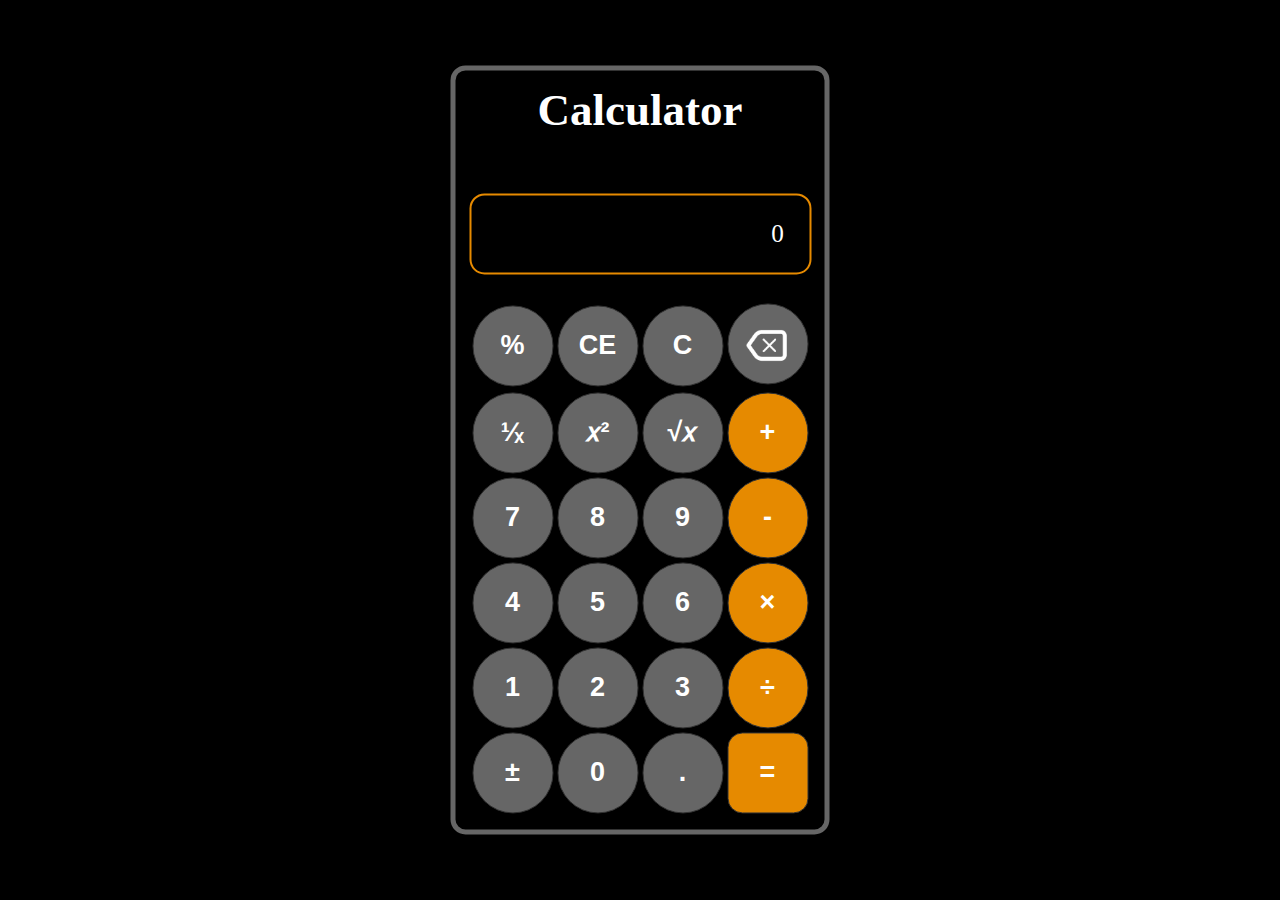
<file: Haas/Calculator/index.html>
<!DOCTYPE html>
<html>
<head>
    <Title>Calculator</title>
    <link rel="stylesheet" type="text/css" href="assets/calc_style.css"/>
    <script language="JavaScript" src="code.js" type="text/javascript"></script>
    <link href="https://fonts.googleapis.com/css2?family=Roboto:wght@300&display=swap" rel="stylesheet">
    <link rel="icon" type="image/png" href="assets/favicon.png"/>
    <meta name="viewport" content="width=device-width, initial-scale=1">
    <meta http-equiv="Content-Type" content="text/html; charset=utf-8">
</head>
<body>
    <div id="calc-container">
        <h1>Calculator</h1>
        <p id="last-operation-history"></p>
        <p id="output-box" class="output-box">0</p>
        <table id="calc-table">
            <tr>
                <td><button onclick="calculatePercentage()">%</button></td>
                <td><button onclick="clearEntry()">CE</button></td>
                <td><button onclick="buttonClear()">C</button></td>
                <td><button id="backspace-btn" onclick="backspaceRemove()"></button></td>
            </tr>
            <tr>
                <td><button onclick="divisionOne()">¹∕ₓ</button></td>
                <td><button onclick="powerOf()">𝑥²</button></td>
                <td><button onclick="squareRoot()">√𝑥</button></td>
                <td><button id="plus-op" value="+" class="operator" onclick="buttonNumber('+')">+</button></td>
            </tr>
            <tr>
                <td><button onclick="buttonNumber(7)">7</button></td>
                <td><button onclick="buttonNumber(8)">8</button></td>
                <td><button onclick="buttonNumber(9)">9</button></td>
                <td><button id="sub-op" value="-" class="operator" onclick="buttonNumber('-')">-</button></td>
            </tr>
            <tr>
                <td><button onclick="buttonNumber(4)">4</button></td>
                <td><button onclick="buttonNumber(5)">5</button></td>
                <td><button onclick="buttonNumber(6)">6</button></td>
                <td><button id="multi-op" value="*" class="operator" onclick="buttonNumber('*')">×</button></td>
            </tr>
            <tr>
                <td><button onclick="buttonNumber(1)">1</button></td>
                <td><button onclick="buttonNumber(2)">2</button></td>
                <td><button onclick="buttonNumber(3)">3</button></td>            
                <td><button id="div-op" value="/" class="operator" onclick="buttonNumber('/')">÷</button></td>
            </tr>
            <tr>
                <td><button onclick="plusMinus()">±</button></td>
                <td><button onclick="buttonNumber(0)">0</button></td>
                <td><button id="dot" value="." onclick="buttonNumber('.')">.</button></td>
                <td colspan="4"><button value="=" class="operator" id="equal-sign" onclick="buttonNumber('=')">=</button></td>
            </tr>
        </table>
    </div>
</body>
</html>
</file>
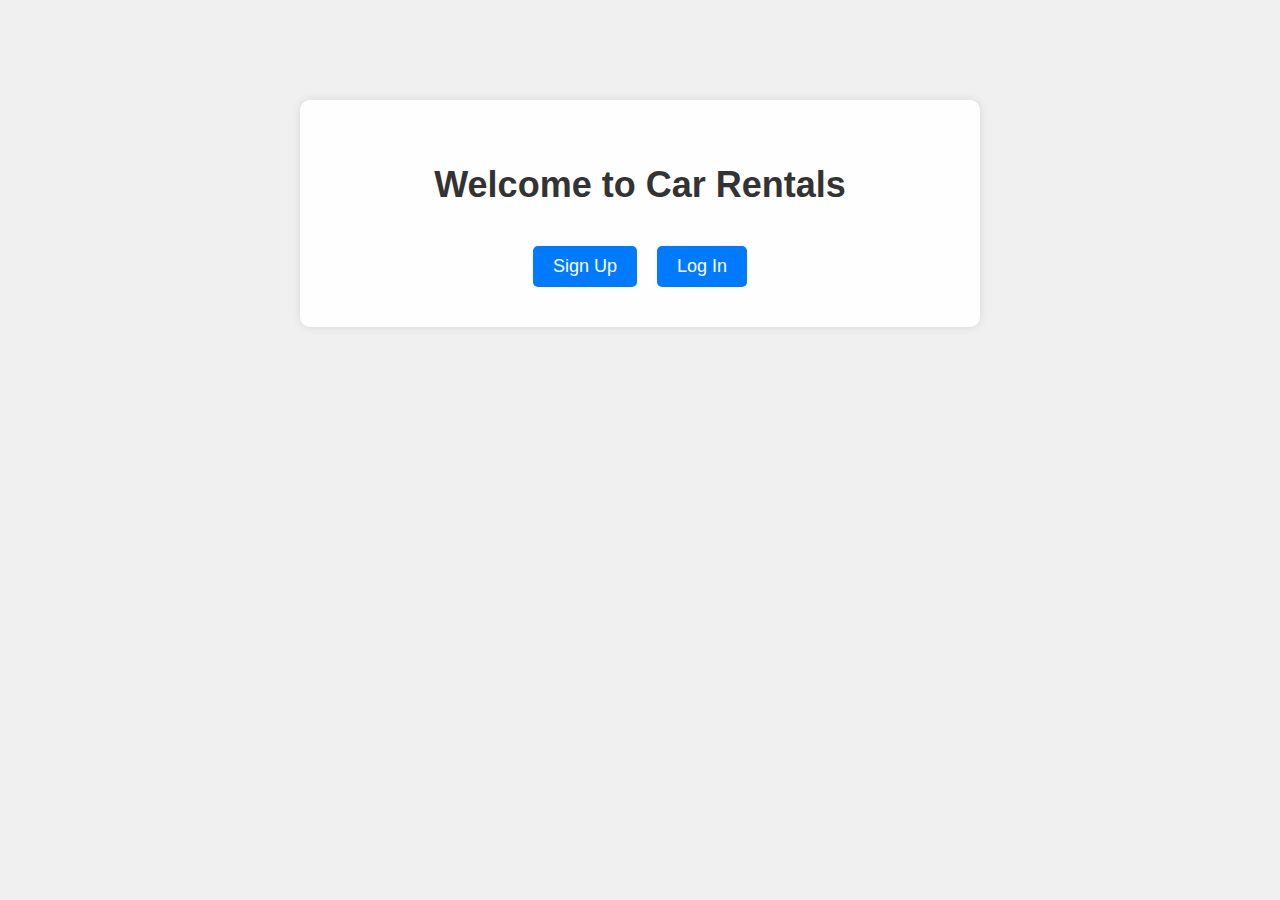
<file: Haas/Landing Page/index.html>
<!DOCTYPE html>
<html lang="en">
<head>
    <meta charset="UTF-8">
    <meta name="viewport" content="width=device-width, initial-scale=1.0">
    <title>Home Page</title>
    <link rel="stylesheet" href="styles.css">
</head>
<body>
    <div class="container">
        <h1>Welcome to Car Rentals</h1>
        <div class="button-container">
            <a href="home.html" class="button">Sign Up</a>
            <a href="file.html" class="button">Log In</a>
        </div>
    </div>
</body>
</html>
</file>
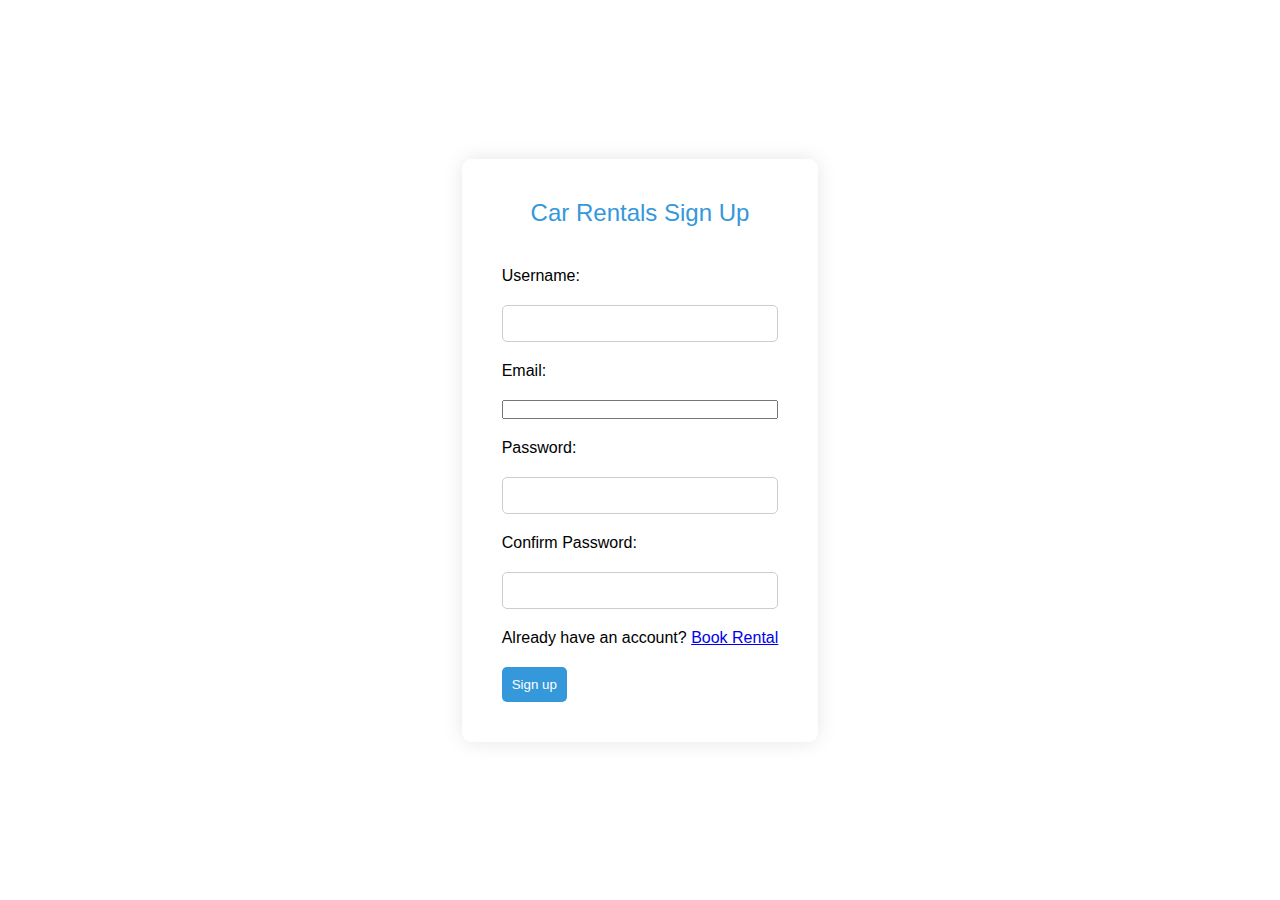
<file: Haas/Landing Page/home.html>
<!DOCTYPE html>
<html lang="en">
<head>
    <meta charset="UTF-8">
    <meta name="viewport" content="width=device-width, initial-scale=1.0">
    <title>Document</title>
</head>
<link rel="stylesheet" href="style.css">
<body>
<div class="container">
    <form action="#" class="form" onsubmit="return validateForm()">
        <div class="nav">
            <nav class="pass">Car Rentals Sign Up</nav>
        </div>
        <label for="uname">Username:</label>
        <input type="text" name="uname" id="uname" required>
        <label for="email">Email:</label>
        <input type="email" name="email" id="email" required>
        <label for="pwd">Password:</label>
        <input type="password" name="pwd" id="pwd" required>
        <label for="cpwd">Confirm Password:</label>
        <input type="password" name="cpwd" id="cpwd" required>
        <span>Already have an account? <a href="file.html">Book Rental</a></span>
        <div class="login">
            <button id="log">Sign up</button>
        </div>
    </form>
</div>
<script>
    function validateForm() {
        var password = document.getElementById('pwd').value;
        var confirmPassword = document.getElementById('cpwd').value;

        if (password !== confirmPassword) {
            alert("Passwords do not match!");
            return false;
        }

        var email = document.getElementById('email').value;
        var emailRegex = /^[^\s@]+@[^\s@]+\.[^\s@]+$/;

        if (!email.match(emailRegex)) {
            alert("Please enter a valid email address!");
            return false;
        }

        return true;
    }
</script>
</body>
</html>
</file>
<file: Haas/Calculator/assets/calc_style.css>
body {
    font-size: 2.5vh;
    top: 15%;
    left: 40%;
    margin: 0 auto;
    background-color: black;
}

h1 {
    color: white;
    text-align: center;
    margin: 0;
}

#calc-container {
    width: auto;
    height: auto;
    padding: 1.5vh;
    border: 5px solid #666666;
    border-radius: 15px;
    margin: 0;
    position: absolute;
    top: 50%;
    left: 50%;
    -ms-transform: translate(-50%, -50%);
    transform: translate(-50%, -50%);
}

.output-box {
    text-align:right;
    font-size: 2.8vh;
    height: 3vh;
    line-height: 3vh;
    padding: 1em;
    border: 2px solid #e68a00;
    color: white;
    border-radius: 15px;
    background-color: black;
}

#last-operation-history {
    height: 1.8vh;
    font-size: 1.8vh;
    text-align:right;
    padding-right: 1.5vh;
    color: rgb(177, 176, 176);
    background-color: black;
}

button {
    width:9vh;
    height: 9vh;
    font-weight:bold;
    font-size: 3vh;
    color: white;
    background-color: #666666;
    border-radius: 50%;
    border: 1px solid #333333;
}

#backspace-btn {
    background-image: url("../assets/back_remove.png");
    background-repeat: no-repeat;
    background-position: 50% 50%;
    background-size: 1.7em;
}

button:hover {
    background-color: #999999;
    cursor: pointer;
}

.operator {
    background-color: #e68a00;
}

.operator:hover {
    background-color: #ffd11a;
}

#equal-sign {
    width: 100%;
    border-radius: 15px;
}
</file>
<file: Haas/Landing Page/styles.css>
body {
    font-family: Arial, sans-serif;
    background-color: #f0f0f0;
    margin: 0;
    padding: 0;
    background-image: url('https://img.freepik.com/free-photo/sports-car-driving-asphalt-road-night-generative-ai_188544-8052.jpg'); /* Replace 'car-background.jpg' with the path to your background image */
    background-size: cover;
    background-position: center;
}

.container {
    max-width: 600px;
    margin: 100px auto;
    padding: 40px;
    text-align: center;
    background-color: rgba(255, 255, 255, 0.9); /* Semi-transparent white background */
    border-radius: 10px;
    box-shadow: 0 0 10px rgba(0, 0, 0, 0.1);
}

h1 {
    color: #333;
    margin-bottom: 30px;
    font-size: 36px;
}

.button-container {
    display: flex;
    justify-content: center;
    margin-top: 40px;
}

.button {
    display: inline-block;
    padding: 10px 20px;
    margin: 0 10px;
    text-decoration: none;
    color: #fff;
    background-color: #007bff;
    border-radius: 5px;
    transition: background-color 0.3s ease;
    font-size: 18px;
}

.button:hover {
    background-color: #0056b3;
}
</file>
<file: Haas/Landing Page/style.css>
* {
    padding: 0;
    margin: 0;
    box-sizing: border-box;
}

body {
    display: flex;
    justify-content: center;
    align-items: center;
    min-height: 100vh;
    background-image: url('https://img.etimg.com/thumb/width-1200,height-1200,imgsize-92902,resizemode-75,msid-96559145/magazines/panache/rimac-nevera-worth-2-1-mn-is-worlds-fastest-electric-car-with-256mph-top-speed.jpg'); 
    background-size: cover;
    background-position: center;
    font-family: Arial, sans-serif;
}

.container {
    max-width: 400px;
    background-color: rgba(255, 255, 255, 0.9); /* Semi-transparent white background */
    border-radius: 10px;
    box-shadow: 0 0 20px rgba(0, 0, 0, 0.1);
    padding: 40px;
}

.form {
    display: flex;
    flex-direction: column;
    gap: 20px;
}

.form button {
    background-color: #3498db;
    color: #fff;
    border: none;
    padding: 10px;
    border-radius: 5px;
    cursor: pointer;
    transition: background-color 0.3s ease;
}

.form button:hover {
    background-color: #2980b9;
}

.form input[type="text"],
.form input[type="password"] {
    padding: 10px;
    border: 1px solid #ccc;
    border-radius: 5px;
    outline: none;
}

.label {
    font-size: 16px;
}

.nav {
    font-size: 24px;
    text-align: center;
    margin-bottom: 20px;
    color: #3498db;
}

.signup-link a {
    color: #3498db;
    text-decoration: none;
}

.signup-link a:hover {
    text-decoration: underline;
}
</file>
